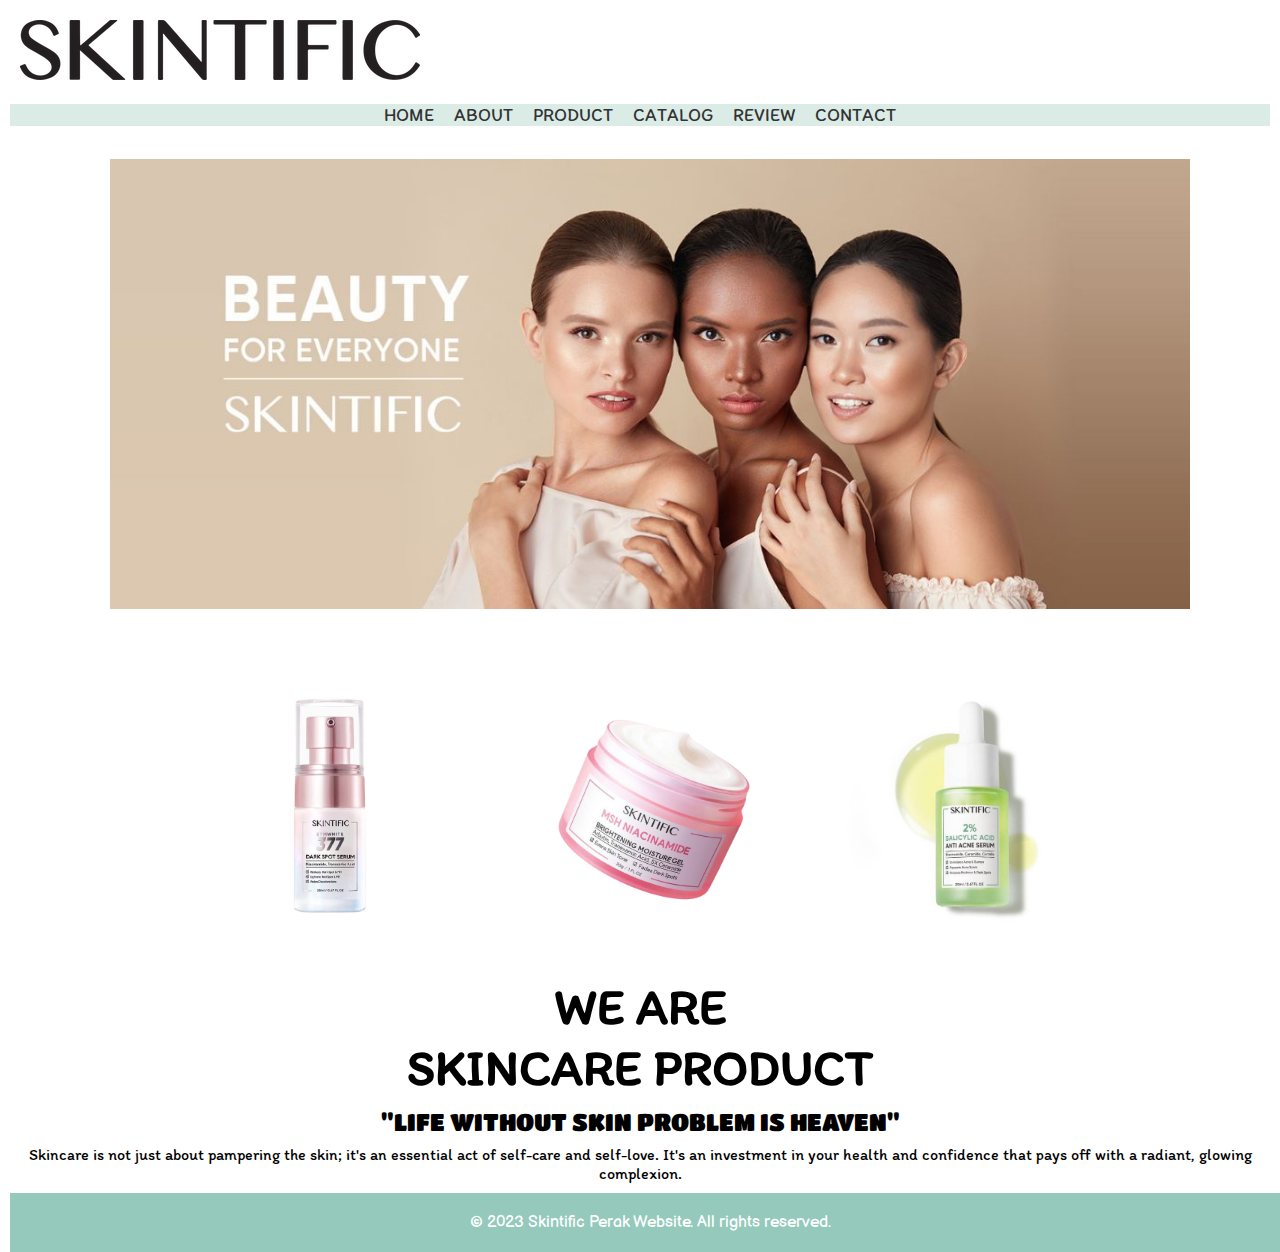
<file: index.html>
<!DOCTYPE html>
<html lang="en">
<head>
    <meta charset="UTF-8">
    <meta http-equiv="X-UA-Compatible" content="IE=edge">
    <meta name="viewport" content="width=device-width, initial-scale=1.0">
    <title>Skintific Website</title>
    <link rel="stylesheet" href="style.css">
    <link rel="stylesheet" href="https://cdnjs.cloudflare.com/ajax/libs/font-awesome/6.4.0/css/all.min.css" integrity="sha512-iecdLmaskl7CVkqkXNQ/ZH/XLlvWZOJyj7Yy7tcenmpD1ypASozpmT/E0iPtmFIB46ZmdtAc9eNBvH0H/ZpiBw==" crossorigin="anonymous" referrerpolicy="no-referrer" />
    <link href="https://fonts.googleapis.com/css2?family=Balsamiq+Sans&family=Caveat+Brush&family=Coiny&family=Itim&family=Titan+One&display=swap" rel="stylesheet">
</head>
<body>

    <div class="logo">
        <img src="images/logo2.png">
    </div>

    <nav>
        <div class="icon">
            <i class="fa-solid fa-magnifying-glass"></i>
            <i class="fa-solid fa-heart"></i>
            <i class="fa-solid fa-cart-shopping"></i>
           </div>
    </nav>
</head>
<div class="header-container">
  <a href="index.html">HOME</a>
  <a href="about.html">ABOUT</a>
  <a href="product (1).html">PRODUCT</a>
  <a href="catalog.html">CATALOG</a>
  <a href="review.html">REVIEW</a>
  <a href="contact.html">CONTACT</a>
      </div>
<body>

<!-- Image Slider -->
<!DOCTYPE html>
<html>
<head>
  <link rel="stylesheet" type="text/css" href="style.css">
</head>
<body>
  <div class="slideshow-container" width="100%"> 
    <div class="slide">
      <img src="images/bannerhome1.jpeg" alt="Image 1">
    </div>
    <div class="slide">
      <img src="images/bannerhome3.jpeg" alt="Image 2" >
    </div>
    <div class="slide">
        <img src="images/bannerhome4.jpeg" alt="Image 2" >
      </div>
      <div class="slide">
        <img src="images/bannerhome5.jpeg" alt="Image 2" >
      </div>
      <div class="slide">
        <img src="images/bannerhome6.jpeg" alt="Image 2" >
      </div>
    <!-- Add more slides as needed -->
  </div>
  <script src="script.js"></script>


<div class="slider-container">
    <div class="slider">
        <img src="images/imagehome1.jpeg"alt="Image1">
        <img src="images/Pic3.PNG"alt="Image2">
        <img src="images/imagehome2.jpeg"alt="Image3">
    </div>
</div>

<head>
    <style>
        h3 {
            font-size: 50px;
        }
        
    </style>
    <h3 class="centered"> WE ARE <br> SKINCARE PRODUCT </h3>
    
    </div>

<div ID="intro">
        <h2 class="centered"> "LIFE WITHOUT SKIN PROBLEM IS HEAVEN" </h2>
        <p> <center>Skincare is not just about pampering the skin; it's an essential act of self-care and self-love. It's an investment in your health and confidence that pays off with a radiant, glowing complexion. </center> </p>
        </div>

        

<footer>
    <p>&copy; 2023 Skintific Perak Website. All rights reserved.</p>
  </footer>
</body>
</html>
</file>
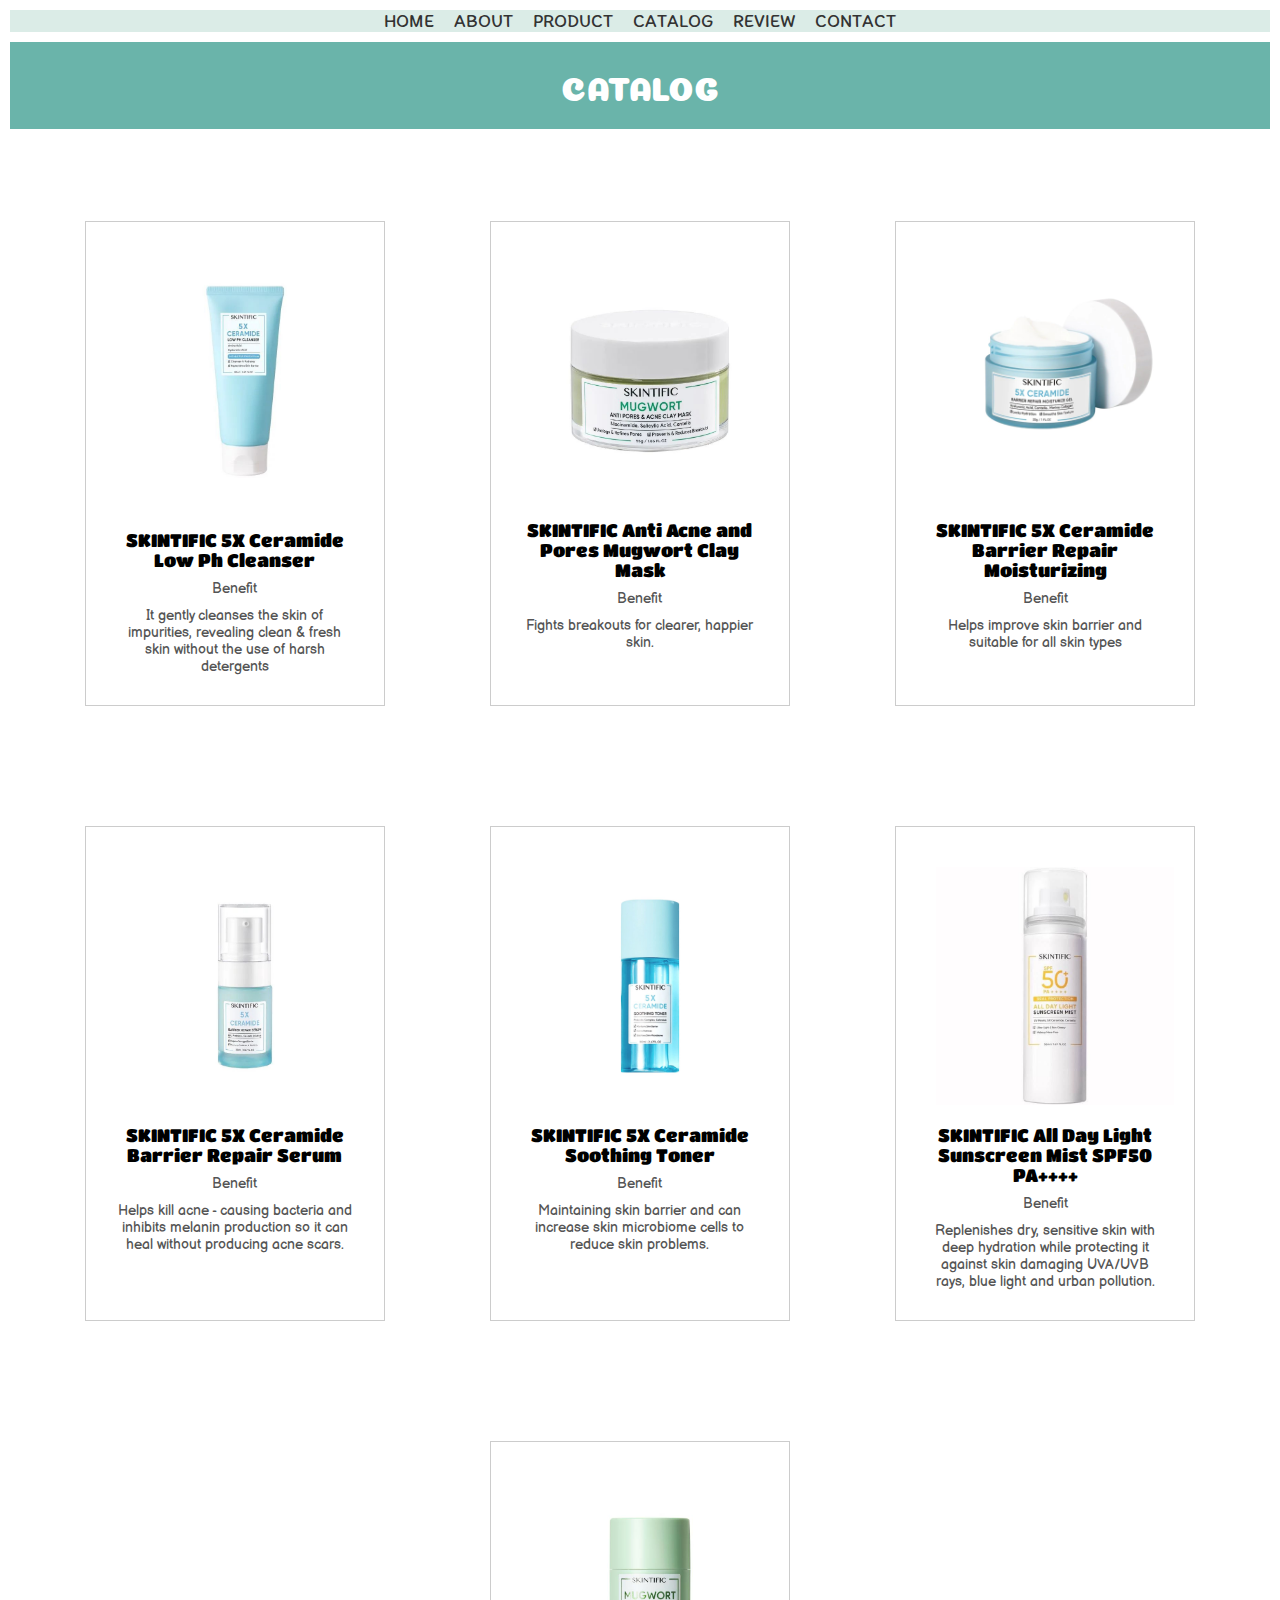
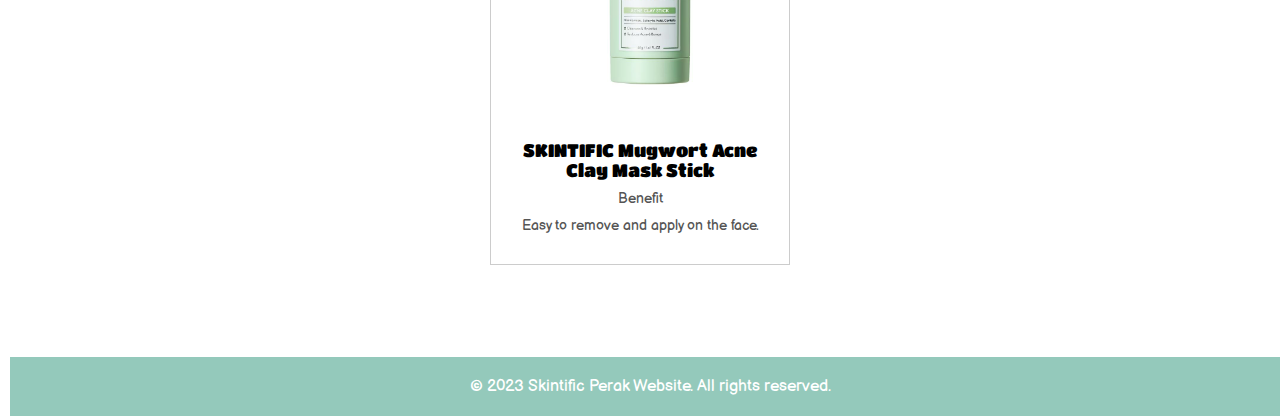
<file: catalog.html>
<html>
<head>
    <title>Skintific Website</title>
    <link href="https://fonts.googleapis.com/css2?family=Balsamiq+Sans&family=Caveat+Brush&family=Coiny&family=Itim&family=Titan+One&display=swap" rel="stylesheet"><!-- Link to your CSS file -->
    <link rel="stylesheet" type="text/css" href="style.css">

</head>
<body>
    <div class="header-container">
        <a href="index.html">HOME</a>
        <a href="about.html">ABOUT</a>
        <a href="product (1).html">PRODUCT</a>
        <a href="catalog.html">CATALOG</a>
        <a href=" review.html">REVIEW</a>
        <a href="contact.html">CONTACT</a>
            </div>

            <header>
                <h1 class="centered">CATALOG</h1>
                <!-- Add navigation links here, if needed -->
                </header>

            <main class="catalog-container">
                <div class="catalog">
                    <img src="images/facial wash.jpeg" alt="Product Image">
                        <h2>SKINTIFIC 5X Ceramide Low Ph Cleanser</h2>
                        <p>Benefit</p>
                        <p>It gently cleanses the skin of impurities, revealing clean & fresh skin without the use of harsh detergents</p>
                    <!-- Product 1 content -->
                </div>
            
                <div class="catalog">
                    <p>
                        <img src="images/mugword.jpeg" alt="Product Image">
                        <h2>SKINTIFIC Anti Acne and Pores Mugwort Clay Mask</h2>
                        <p>Benefit</p>
                        <p>Fights breakouts for clearer, happier skin.
                        </p>
                    <!-- Product 2 content -->
                </div>

                <div class="catalog">
                    <p>
                        <img src="images/product 1.jpeg" alt="Product Image">
                        <h2>SKINTIFIC 5X Ceramide Barrier Repair Moisturizing</h2>
                        <p>Benefit</p>
                        <p>Helps improve skin barrier and suitable for all skin types</p>
                    <!-- Product 2 content -->
                </div>
            
                <div class="catalog">
                    <p>
                        <img src="images/product3.jpg" alt="Product Image">
                        <h2>SKINTIFIC 5X Ceramide Barrier Repair Serum</h2>
                        <p>Benefit</p>
                        <p> Helps kill acne - causing bacteria and inhibits melanin production so it can heal without producing acne scars.</p>
                    <!-- Product 2 content -->
                </div>
            
                <div class="catalog">
                    <p>
                        <img src="images/product2.jpg" alt="Product Image">
                        <h2>SKINTIFIC 5X Ceramide Soothing Toner</h2>
                        <p>Benefit</p>
                        <p>Maintaining skin barrier and can increase skin microbiome cells to reduce skin problems.</p>
                    <!-- Product 2 content -->
                </div>
            
                <div class="catalog">
                    <p>
                        <img src="images/product5.jpeg" alt="Product Image">
                        <h2>SKINTIFIC All Day Light Sunscreen Mist SPF50 PA++++</h2>
                        <p>Benefit</p>
                        <p>Replenishes dry, sensitive skin with deep hydration while protecting it against skin damaging UVA/UVB rays, blue light and urban pollution.
                        </p>
                    <!-- Product 2 content -->
                </div>
            
                <div class="catalog">
                    <p>
                        <img src="images/clay mask.jpeg" alt="Product Image">
                        <h2>SKINTIFIC Mugwort Acne Clay Mask Stick</h2>
                        <p>Benefit</p>
                        <p>Easy to remove and apply on the face.
                        </p>
                    <!-- Product 2 content -->
                </div>
                <!-- Repeat the same structure for other products -->
            </main>

            <footer>
                <p>&copy; 2023 Skintific Perak Website. All rights reserved.</p>
              </footer>
              
              </body>
              </html>
</file>
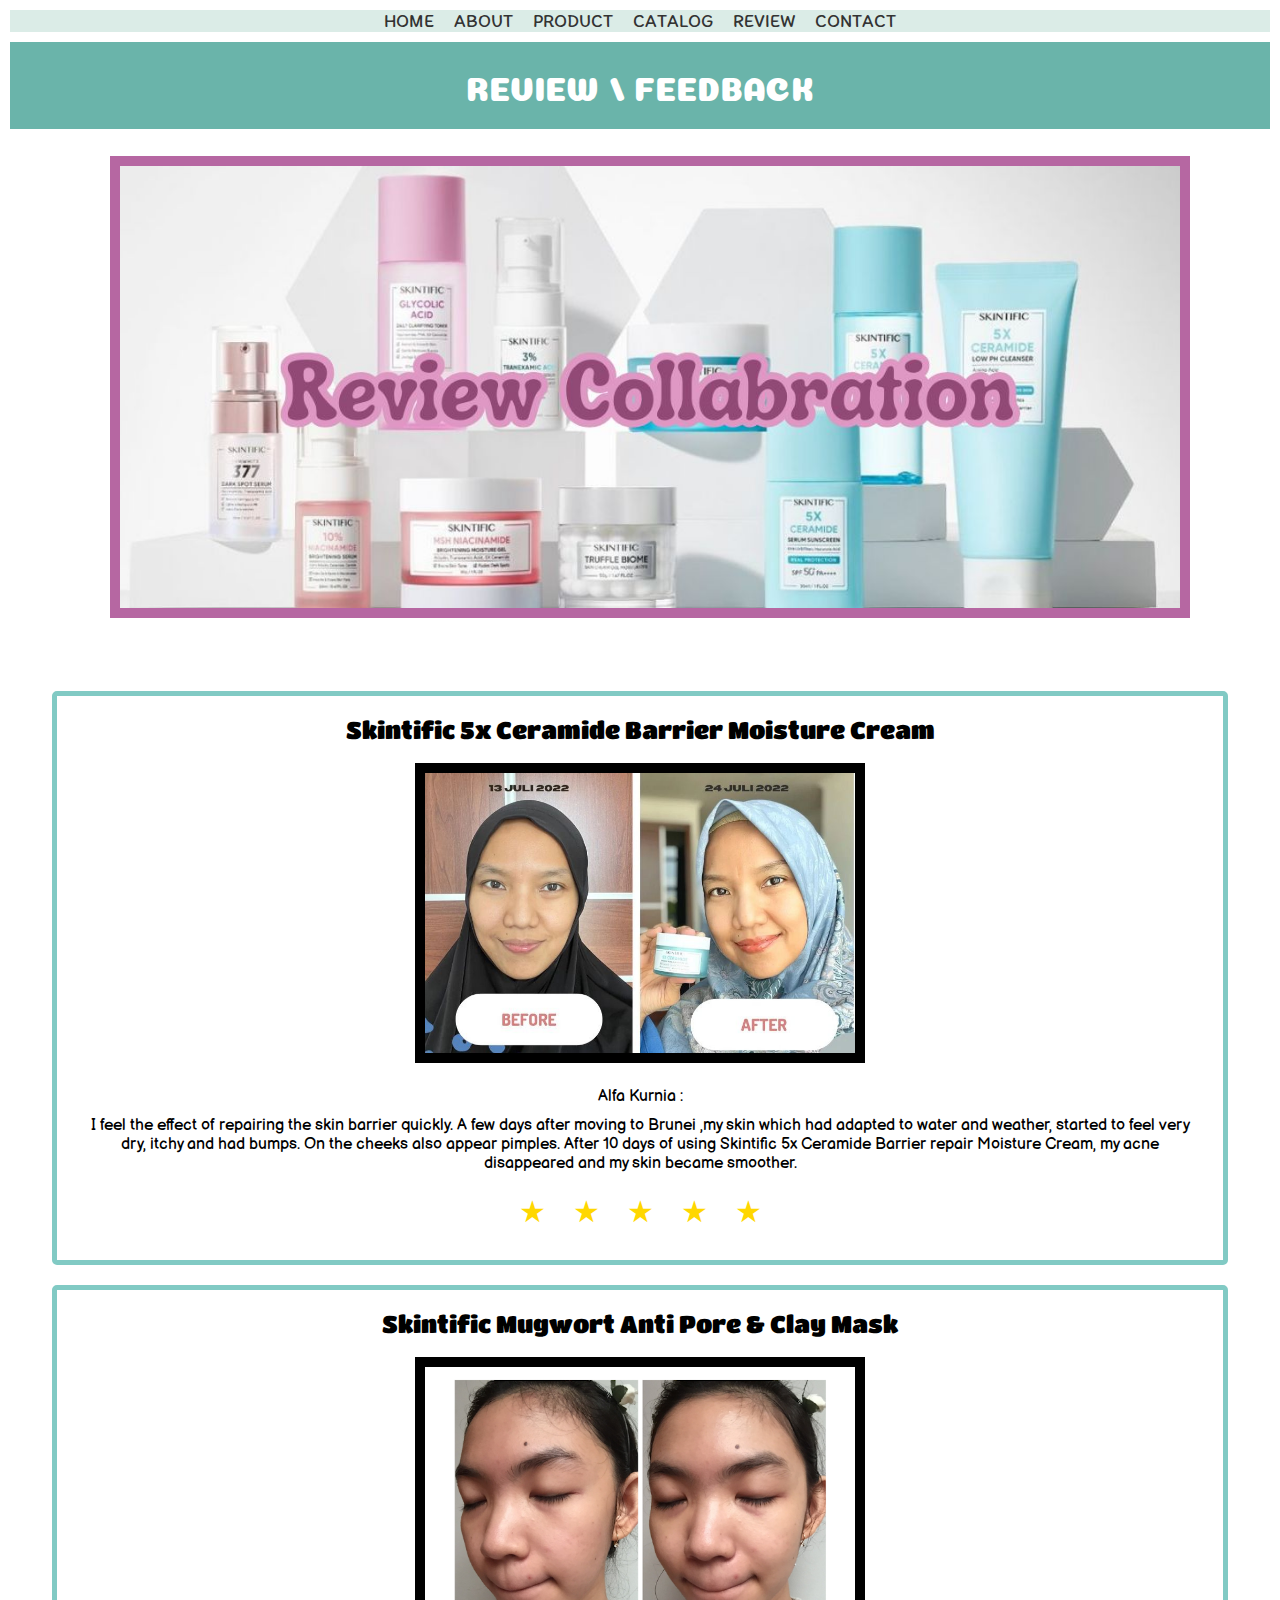
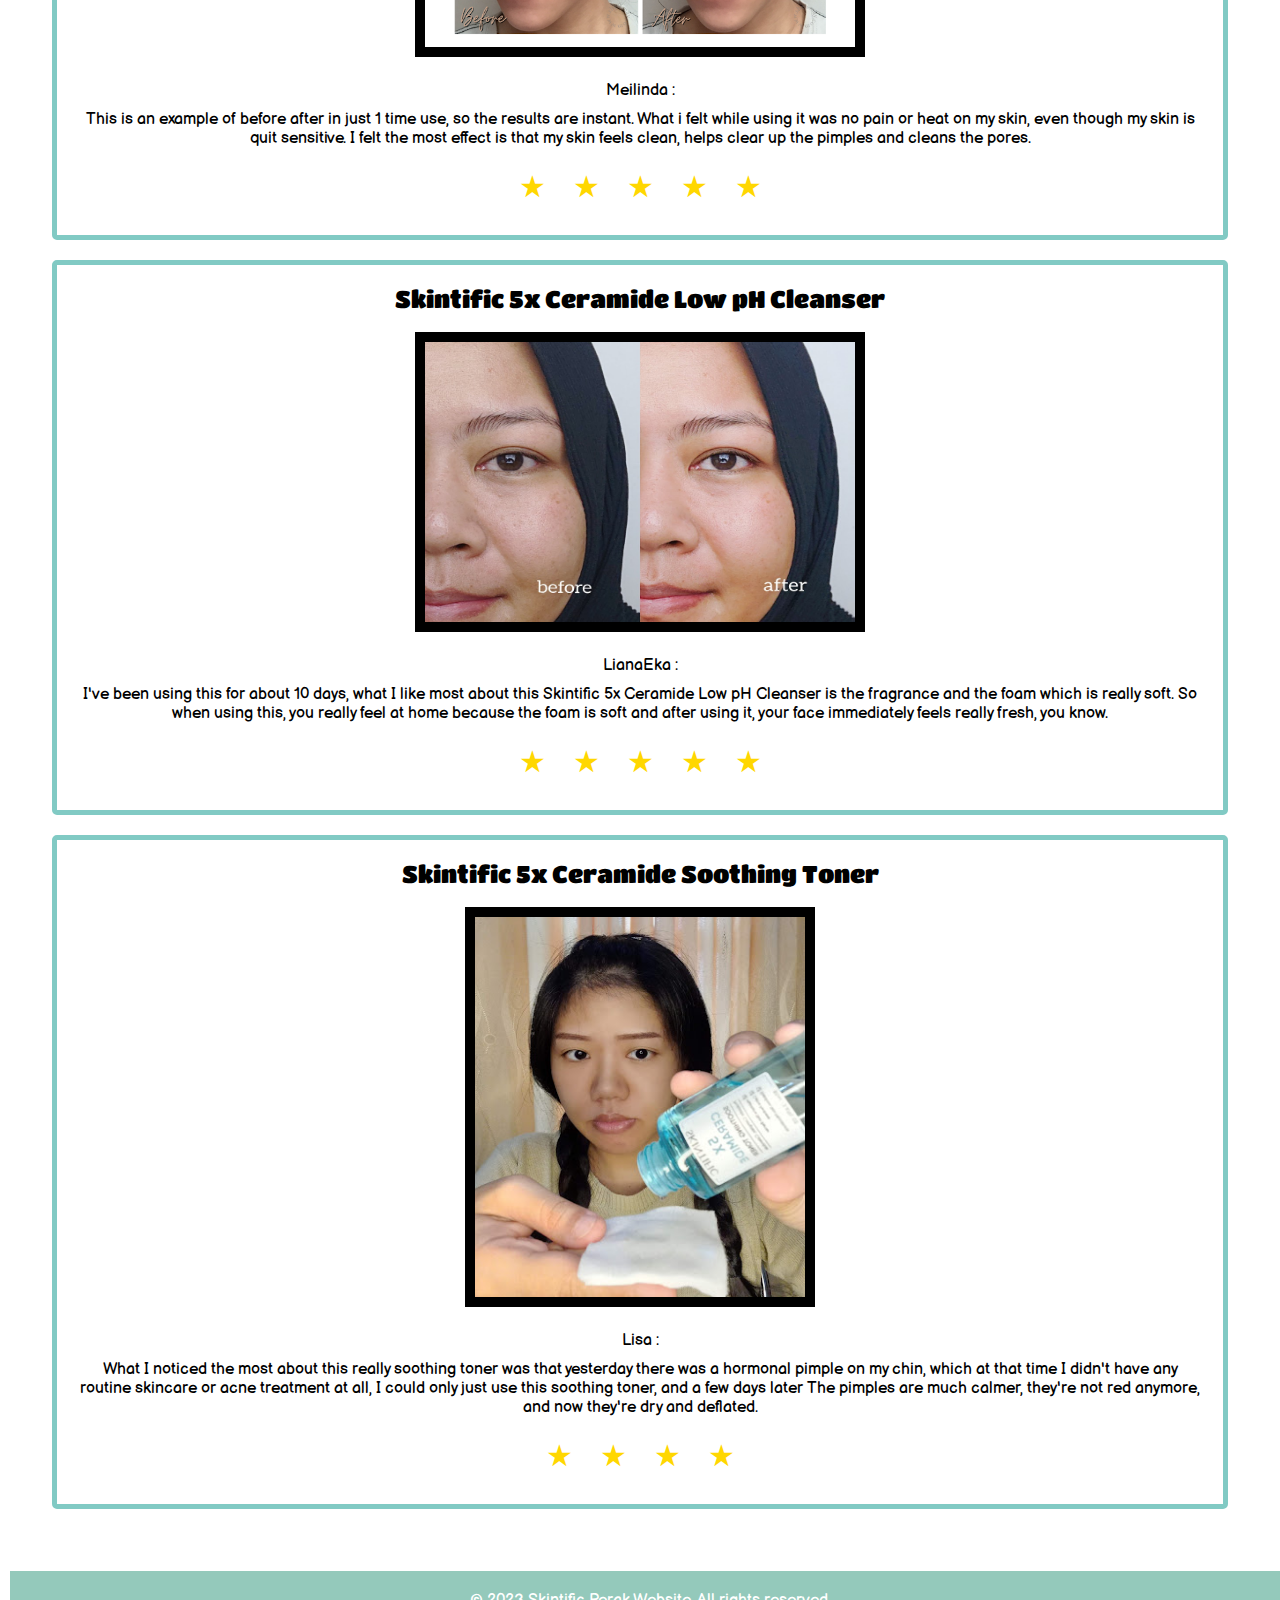
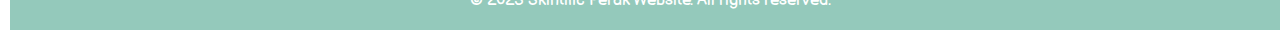
<file: review.html>
<!DOCTYPE html>
<html>
<head>
  <title>Skintific Website</title>
  <link rel="stylesheet" type="text/css" href="style.css">
  <link href="https://fonts.googleapis.com/css2?family=Limelight&display=swap" rel="stylesheet">
  <link href="https://fonts.googleapis.com/css2?family=Balsamiq+Sans&family=Caveat+Brush&family=Coiny&family=Itim&family=Titan+One&display=swap" rel="stylesheet"><!-- Link to your CSS file -->

</head>
<div class="header-container">
  <a href="index.html">HOME</a>
  <a href="about.html">ABOUT</a>
  <a href="product (1).html">PRODUCT</a>
  <a href="catalog.html">CATALOG</a>
  <a href="review.html">REVIEW</a>
  <a href="contact.html">CONTACT</a>
      </div>
<body>
    

  <header>
    <h1 class="centered">REVIEW / FEEDBACK</h1>
    <!-- Add navigation links here, if needed -->
  </header>

  <!DOCTYPE html>
  <html>
  <head>
    <link rel="stylesheet" type="text/css" href="style.css">
  </head>
  <body>
    <div class="slideshow-container" width="100%"> 
      <div class="slide">
        <img src="images/banner1.jpeg" alt="Image 1" style="border: 10px solid #b667a2;">
      </div>
      <div class="slide">
        <img src="images/banner2.jpeg" alt="Image 2" style="border: 10px solid #4f7dbb;">
      </div>
      <!-- Add more slides as needed -->
    </div>
    <script src="script.js"></script>

  <main>
    <!-- Your product review content will go here -->
    <article class="centered">
      <h2> Skintific 5x Ceramide Barrier Moisture Cream</h2>
      <img src="images/review1.jpeg" alt="Product Image" width="450" height="300">
      
    <p>Alfa Kurnia :</p>
      <p>I feel the effect of repairing the skin barrier quickly. A few days after moving to Brunei ,my skin which had adapted to water and weather, started to feel very dry, itchy and had bumps. On the cheeks also appear pimples. After 10 days of using Skintific 5x Ceramide Barrier repair Moisture Cream, my acne disappeared and my skin became smoother.</p>
      <div class="rating">
        <span class="star" >&#9733;</span>
        <span class="star" >&#9733;</span>
        <span class="star" >&#9733;</span>
        <span class="star" >&#9733;</span>
        <span class="star" >&#9733;</span>
    </div>
      <!-- Add other relevant information, such as ratings, images, etc. -->
    </article>

    <article class="centered">
      <h2> Skintific Mugwort Anti Pore & Clay Mask</h2>
      <img src="images/review2.png" alt="Product Image" width="450" height="300">
      <p>Meilinda :</p>
      <p>This is an example of before after in just 1 time use, so the results are instant. What i felt while using it was no pain or heat on my skin, even though my skin is quit sensitive. I felt the most effect is that my skin feels clean, helps clear up the pimples and cleans the pores.</p>
      <div class="rating">
        <span class="star" >&#9733;</span>
        <span class="star" >&#9733;</span>
        <span class="star" >&#9733;</span>
        <span class="star" >&#9733;</span>
        <span class="star" >&#9733;</span>
    </div>
      <!-- Add other relevant information, such as ratings, images, etc. -->
    </article>

    <article class="centered">
        <h2>Skintific 5x Ceramide Low pH Cleanser</h2>
        <img src="images/review3.jpg" alt="Product Image" width="450" height="300">
        <p>LianaEka : </p>
        <p>I've been using this for about 10 days, what I like most about this Skintific 5x Ceramide Low pH Cleanser is the fragrance and the foam which is really soft. So when using this, you really feel at home because the foam is soft and after using it, your face immediately feels really fresh, you know.</p>
        <div class="rating">
          <span class="star" >&#9733;</span>
          <span class="star" >&#9733;</span>
          <span class="star" >&#9733;</span>
          <span class="star" >&#9733;</span>
          <span class="star" >&#9733;</span>
      </div>
        <!-- Add other relevant information, such as ratings, images, etc. -->
      </article>

    <article class="centered" >
        <h2>Skintific 5x Ceramide Soothing Toner</h2>
        <img src="images/review4.jpg" alt="Product Image" width="350" height="400">
        <p>Lisa :</p>
        <p>What I noticed the most about this really soothing toner was that yesterday there was a hormonal pimple on my chin, which at that time I didn't have any routine skincare or acne treatment at all, I could only just use this soothing toner, and a few days later The pimples are much calmer, they're not red anymore, and now they're dry and deflated.</p>
        <div class="rating">
          <span class="star" >&#9733;</span>
          <span class="star" >&#9733;</span>
          <span class="star" >&#9733;</span>
          <span class="star" >&#9733;</span>
          
      </div>
        <!-- Add other relevant information, such as ratings, images, etc. -->
      </article>

      
    <!-- Add more product review articles as needed -->
  </main>

  <footer>
    <p>&copy; 2023 Skintific Perak Website. All rights reserved.</p>
  </footer>
</body>
</html>
</file>
<file: style.css>
*{
    margin: 10px;
    padding: 0px;
    box-sizing: border-box;
    font-family: 'Itim', cursive
}

html{
    scroll-behavior: smooth;
}

section{
    background-color: rgba( 173, 216, 230);
    width: 100%;
    height: 100vh;
    top: 10px;
    right: 10px;
}

section nav{
    display: flex;
    justify-content: space-around;
    align-items: center;
    position: absolute;
    right: 10cap;
    left: 10cap;
    background: #78cdd3;
    box-shadow: 0 10px rgba(0, 0, 0, 0);
    z-index: 1000;
}

section nav .logo.png img{
    width: 60px;
    height: 20px;
    cursor: pointer;
    margin: 0px 0;

}

section nav ul{
    list-style: none;
}

section nav ul li{
    display: inline-block;
    margin: 0 15px
}

section nav ul li a{
    text-decoration: none;
    color: rgb(243, 243, 243);
    font-weight: 500;
    font-size: 17px;
    transition: 0.1s;
}

section nav ul li a::after{
    content: '';
    width: 0;
    height: 2px;
    background: #fac031;
    display: block;
    transition: 0.2s linear;
}

section nav ul li a:hover:after{
    width: 100px;
}

section nav ul li a:hover{
    color: #fac031;
}
nav .icon{
    position: absolute;
    top: 80px;
    right: 10px;

}
 nav .icon i{
    font-size: 18px;
    color: #000;
    margin: 0 50px;
    cursor: pointer;
    transition: 0.3s;
}

nav .icon i:hover{
    color: #fac031;
}

.btn{
    padding: 10px 35px;
    background-color: transparent;
    border: 1px solid white;
    color: white;
    outline: none;
    transition: 6s ease;
  }
  .btn :hover{
    cursor: pointer;
    background-color: white;
    color: black;
    box-shadow: 0 0 5px white,0 0 10px white, 0 0 15px white;
    font-weight: bold;
  }   

section .main{
    display: flex;
    align-items: center;
    justify-content: space-around;
    position: relative;
    top: 130px;
}


section .main .men_text h1{
    font-size: 60px;
    position: relative;
    top: -90px;
    left: 20px;
}
section .main .men_text h1 span{
    margin-left: 15px;
    color: #fac031;
    font-family: mv boli;
    line-height: 40px;
    font-size: 70px;
}

section h2{
    font-size: 60px;
    padding-top: 20px;
    position: relative;
    top: -90px;
    left: 20px;
    text-align: center;
}

section .main .main_image img{
    width: 200px;
    position: absolute;
}

section p{
    width: 650px;
    padding-top: 50px;
    position: relative;
    bottom: 10px;
    line-height: 30px;
    text-align: center;
    
}

section .main_btn{
    background: #fac031;
    position: relative;
    left: 123px;
    bottom: 30px;
    width: 150px;
    cursor: pointer;
}

section .main_btn{
    color: #000;
    margin-right: 5px;
    text-decoration: none;

}

section .main_btn i{
    color: #fff;
    transition: 0.3s;
}

section .main_btn:hover i{
    transform: translateX(7px)
}
/* Style the image slider */
.slider-container {
    width: 100%;
    text-align: center;
    margin-top: 10px;
}

.slider {
    display: flex;
    justify-content: center;
}

.slider img {
    max-width: 100%;
    max-height: 300px;

}

/* Show only the first image */
.slider img:first-child {
    opacity: 1;
}

/* Optional: Set the animation duration and infinite loop */
.slider img {
    animation: slideFade 15s infinite;
}

/*home*/
#home{
    display: flex;
    flex-direction: column;
    background-color: rgba(0, 0, 0, 0.5);
    height: 840px;
    justify-content: center;
    align-items: center;
    color: white;
  }
  #home::before{
    content: "";
    position: absolute;
    top: 0;
    right: 0;
    background: url(jpg.3.jpg) no-repeat center center/cover;
    height: 900px;
    width: 100%;
    z-index: -1;
    opacity: .8;
  }
  .main{
    display: flex;
    flex-direction: column;
    border: 1px solid wheat;
    align-items: center;
    position: absolute;
    top: 30%;
    right: 10%;
  }
  .headings{
    font-family: 'Balsamiq Sans', cursive;;
    font-size: 3rem;
    text-align: center;
    margin: 40px 0px;
  }
  
/* Center the header */
.header-container {
    display: flex;
    justify-content: center;
    background-color: #dbece7; /* Optional background color */
}

.header-container a {
    margin: 0 10px;
    text-decoration: none;
    color: #333;
    font-size: 18px; /* Optional font size adjustment */
}



/*About*/

.about {
    width: 100%;
    height: 100vh;
    padding: 70px 0;
    background-image: url("background.jpg");
    background-size: cover;
    background-position: center;
    background-repeat: no-repeat;
}

.about .about_main {
    display: flex;
    align-items: center;
    justify-content: space-around;
}

.about .about_main .image img {
    width: 500px; /* Adjust the size of the graphic element */
    animation: spin 7s linear infinite; /* Add the animation to the image */
}

/* CSS animation for spinning */
@keyframes spin {
    from {
        transform: rotate(0deg);
    }
    to {
        transform: rotate(360deg);
    }
}

.about .about_main .about_text {
    max-width: 500px;
}

.about .about_main .about_text h1 span {
    color: #ffdb12;
    margin-right: 15px;
    font-family: mv boli;
}

.about .about_main .about_text h1 {
    font-size: 55px;
    color: #fff;
    margin-bottom: 20px;
}

.about .about_main .about_text h2 {
    font-size: 30px;
    margin: 0 0 30px 0;
    color: #bb90bb;
}

.about .about_main .about_text p {
    font-family: 'Balsamiq Sans', cursive;
    font-size: 20px; /* Adjust the font size as needed */
    text-align: justify;
    line-height: 20px; /* Adjust the line height for better readability */
    color: rgb(98, 155, 150);
    margin-bottom: 50px;
}

.about .about_btn {
    background: #bb90bb;
    padding: 15px 20px;
    text-decoration: none;
    color: #fff;
    border-radius: 10px;
    transition: background-color 0.3s ease;
    margin-top: 100px;
}

.about .about_btn:hover {
    background-color: #fac031;
}




/*Product*/

body {
    font-family: Arial, sans-serif;
    margin: 0;
    padding: 0;
}

header {
    background-color: #333;
    color: #fff;
    text-align: center;
    padding: 1rem;
}

main {
    padding: 2rem;
    text-align: center;
}

.product {
    border: 1px solid #ccc;
    padding: 1rem;
    max-width: 400px;
    margin: 50 auto;
}

.product img {
    max-width: 100%;
}

.product h2 {
    margin-top: 1rem;
}

.product p {
    color: #666;
}

.product .price {
    display: block;
    font-weight: bold;
    margin: 1rem 0;
}

.product button {
    background-color: #007bff;
    color: #fff;
    border: none;
    padding: 0.75rem 1.5rem;
    cursor: pointer;
}

.product button:hover {
    background-color: #0056b3;
}

footer {
    background-color: #333;
    color: #fff;
    text-align: center;
    padding: 1rem;
}



.product-container {
    display: flex;
    flex-wrap: wrap;
    justify-content: center;
    gap: 20px;
}

.product {
    flex: 0 0 calc(50% - 20px);
    max-width: 300px;
    padding: 20px;
    border: 1px solid #ccc;
    text-align: center;
}

.product img {
    max-width: 100%;
    height: auto;
}

.product h2 {
    font-size: 18px;
    margin-top: 10px;
}

.product p {
    font-size: 14px;
    color: #555;
}

.price {
    font-weight: bold;
    font-size: 16px;
    color: #008000; /* Green color for the price */
}

button {
    margin-top: 10px;
    padding: 8px 16px;
    background-color: #008000;
    color: #fff;
    border: none;
    border-radius: 4px;
    cursor: pointer;
}




  /*Review*/

body {
    font-family: Arial, sans-serif;
    margin: 0;
    padding: 0;
  }
  
  header {
    background-color: #6ab4aa;
    color: #fff;
    text-align: center;
    padding: 15px;
  }
  
  main {
    padding: 20px;
  }
  
  article {
    border: 5px solid #81cac4;
    border-radius: 5px;
    padding: 10px;
    margin-bottom: 20px;
  }
  
  footer {
    background-color: #94c9bb;
    color: #fff;
    text-align: center;
    padding: 10px;
    width: 100%;
  }

  body {
    margin: 0;
    padding: 0;
  }
  
  .container {
    display: flex;
    justify-content: center;
    align-items: center;
    height: 100vh;
    background-color: #ffffff;
  }
  
  .product {
    text-align: center;
    background-color: #fff;
    padding: 20px;
    border-radius: 10px;
    box-shadow: 0 0 10px rgba(0, 0, 0, 0.2);
  }
  
  .product img {
    max-width: 100%;
    height: auto;
  }
  
  .review {
    margin-top: 20px;
  }
  
  body, html {
    height: 100%;
    margin: 0;
  }
  
  .slideshow-container {
    display: flex;
    justify-content: center;
    align-items: center;
    width: 1100px;
    height: 500px;
    overflow: hidden;
    position: relative;
    margin: auto;
  }
  
  .slide {
    display: none;
  }
  
  .slide img {
    width: 100%;
    height: 100%;
    object-fit: cover;
    object-position: center;
    opacity: 1;
  }
  
  .centered {
    text-align: center;
}

.centered img {
    border: 10px solid #000;
}



.centered {
    text-align: center;
}

.rating {
    font-size: 30px;
    color: gold;
}

.star {
    display: inline-block;
}




/*contact*/
.contact-info { 
    background-color: rgb(188, 143, 192);
  } 


body {
    font-family: 'Gill Sans', 'Gill Sans MT', Calibri, 'Trebuchet MS', sans-serif;
    margin: 20px;
  }
  
  .contact-info, .social-media {
    margin-bottom: 30px;
  }
  
  h2 {
    color: #000000;
  }
  
  .social-icons {
    display: flex;
    justify-content: center;
  }
  
  .social-icons a {
    display: inline-flex;
    align-items: center;
    justify-content: center;
    color: #fff2f2;
    background-color: #007bff;
    width: 100px;
    height: 100px;
    border-radius: 70%;
    margin: 50px;
    font-size: 50px;
    text-decoration: none;
    transition: transform 0.5s ease, box-shadow 0.5s ease;
  }
  
  .social-icons a:hover {
    transform: scale(2.10);
    box-shadow: 50 50 50px rgba(0, 0, 0, 0.3);
  }
  
  .social-icons .facebook {
    background-color: #2a4bb9;
  }
  
  .social-icons .shopee {

    background-color: #0077b5;
  }
  
  .social-icons .instagram {
    background-color: #dd2956;
  }



/*catalog*/

body {
    font-family: Arial, sans-serif;
    margin: 0;
    padding: 0;
}

header {
    background-color: #6ab4aa;
    color: #fff;
    text-align: center;
    padding: 1rem;
}

main {
    padding: 2rem;
    text-align: center;
}

.catalog {
    border: 1px solid #ccc;
    padding: 1rem;
    max-width: 400px;
    margin: 50 auto;
}

.catalog img {
    max-width: 100%;
}

.catalog h2 {
    margin-top: 1rem;
}

.catalog p {
    color: #666;
}


.product button:hover {
    background-color: #0056b3;
}


.catalog-container {
    display: flex;
    flex-wrap: wrap;
    justify-content: center;
    gap: 20px;
}

.catalog {
    flex: 0 0 calc(50% - 20px);
    max-width: 300px;
    padding: 20px;
    border: 1px solid #ccc;
    text-align: center;
}

.catalog img {
    max-width: 100%;
    height: auto;
}

.catalog h2 {
    font-size: 18px;
    margin-top: 10px;
}

.catalog p {
    font-size: 14px;
    color: #555;
}


















    /* Use the Google Font in your CSS file */

h1 { 
    font-family: 'Coiny', cursive;
    font-weight: 400; /* Use font-weight to specify the font style (e.g., bold) */
}
h2 {
    font-family: 'Titan One', cursive; 
    font-weight: 400; /* Use font-weight to specify the font style (e.g., bold) */
  }
  
  p {
    font-family: 'Balsamiq Sans', cursive;
    font-weight: 400; /* Use font-weight to specify the font style (e.g., regular) */
  }
</file>
